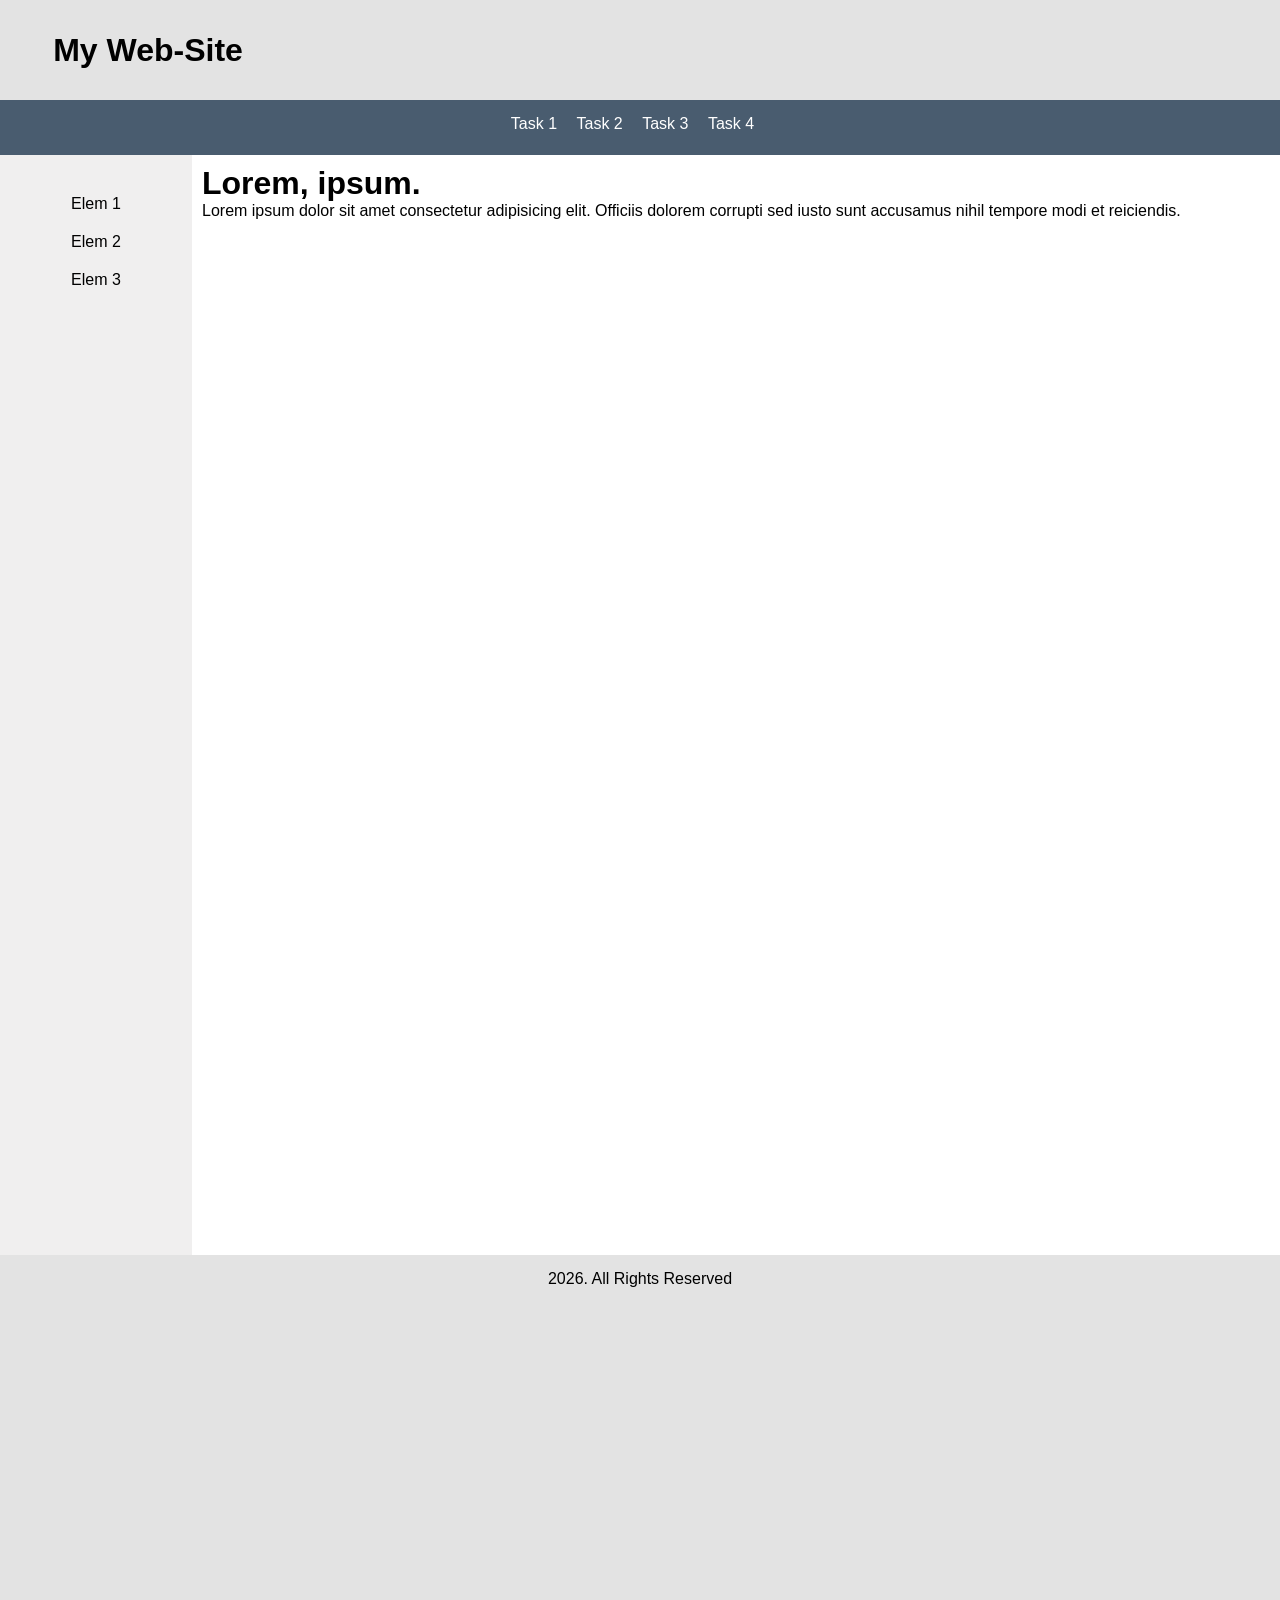
<file: index.html>
<!DOCTYPE html>
<html lang="en">
<head>
    <meta charset="UTF-8">
    <meta name="viewport" content="width=device-width, initial-scale=1.0">
    <title>Web-Site Layout</title>
    <link rel="stylesheet" href="styles.css">
</head>
<body>
    <div class="header">
        <h1 class="logo">
            My Web-Site
        </h1>
    </div>
    <nav class="navbar">
        <a href="https://mxx567.github.io/webtech1-assignment1/task1/index.html">Task 1</a>
        <a href="https://mxx567.github.io/webtech1-assignment1/index.html">Task 2</a>
        <a href="https://mxx567.github.io/webtech1-assignment1/task3/index.html">Task 3</a>
        <a href="https://mxx567.github.io/webtech1-assignment1/task4/index.html">Task 4</a>
    </nav>

    <div class="container">
        <div class="sidebar">
            <ul class="sidebarlist">
                <li>Elem 1</li>
                <li>Elem 2</li>
                <li>Elem 3</li>
            </ul>
        </div>
        <div class="content">
            <h1>
                Lorem, ipsum.
            </h1>
            <p>Lorem ipsum dolor sit amet consectetur adipisicing elit. Officiis dolorem corrupti sed iusto sunt accusamus nihil tempore modi et reiciendis.</p>
        </div>
    </div>
    <div class="footer">
        <p>2026. All Rights Reserved</p>
    </div>
</body>
</html>
</file>
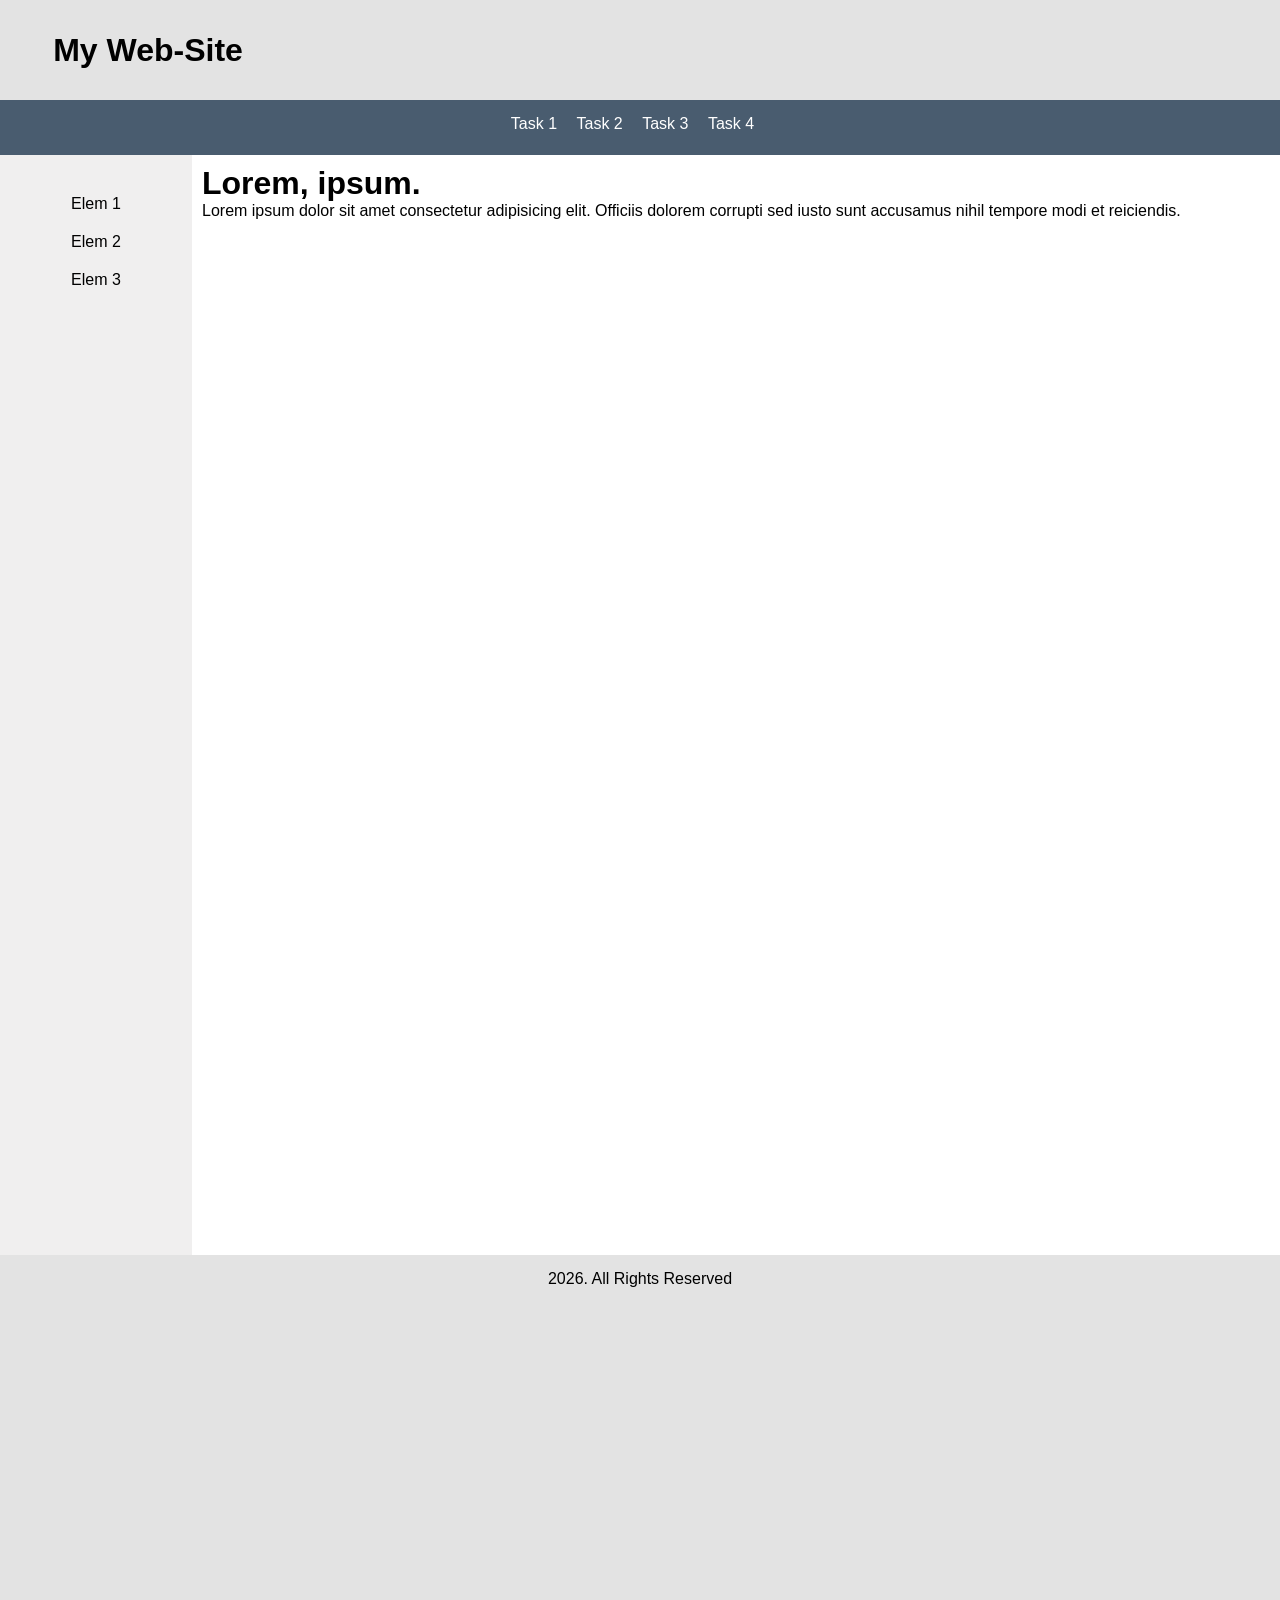
<file: task2/index.html>
<!DOCTYPE html>
<html lang="en">
<head>
    <meta charset="UTF-8">
    <meta name="viewport" content="width=device-width, initial-scale=1.0">
    <title>Web-Site Layout</title>
    <link rel="stylesheet" href="styles.css">
</head>
<body>
    <div class="header">
        <h1 class="logo">
            My Web-Site
        </h1>
    </div>
    <nav class="navbar">
        <a href="../task1/index.html">Task 1</a>
        <a href="../task2/index.html">Task 2</a>
        <a href="../task3/index.html">Task 3</a>
        <a href="../task4/index.html">Task 4</a>
    </nav>

    <div class="container">
        <div class="sidebar">
            <ul class="sidebarlist">
                <li>Elem 1</li>
                <li>Elem 2</li>
                <li>Elem 3</li>
            </ul>
        </div>
        <div class="content">
            <h1>
                Lorem, ipsum.
            </h1>
            <p>Lorem ipsum dolor sit amet consectetur adipisicing elit. Officiis dolorem corrupti sed iusto sunt accusamus nihil tempore modi et reiciendis.</p>
        </div>
    </div>
    <div class="footer">
        <p>2026. All Rights Reserved</p>
    </div>
</body>
</html>
</file>
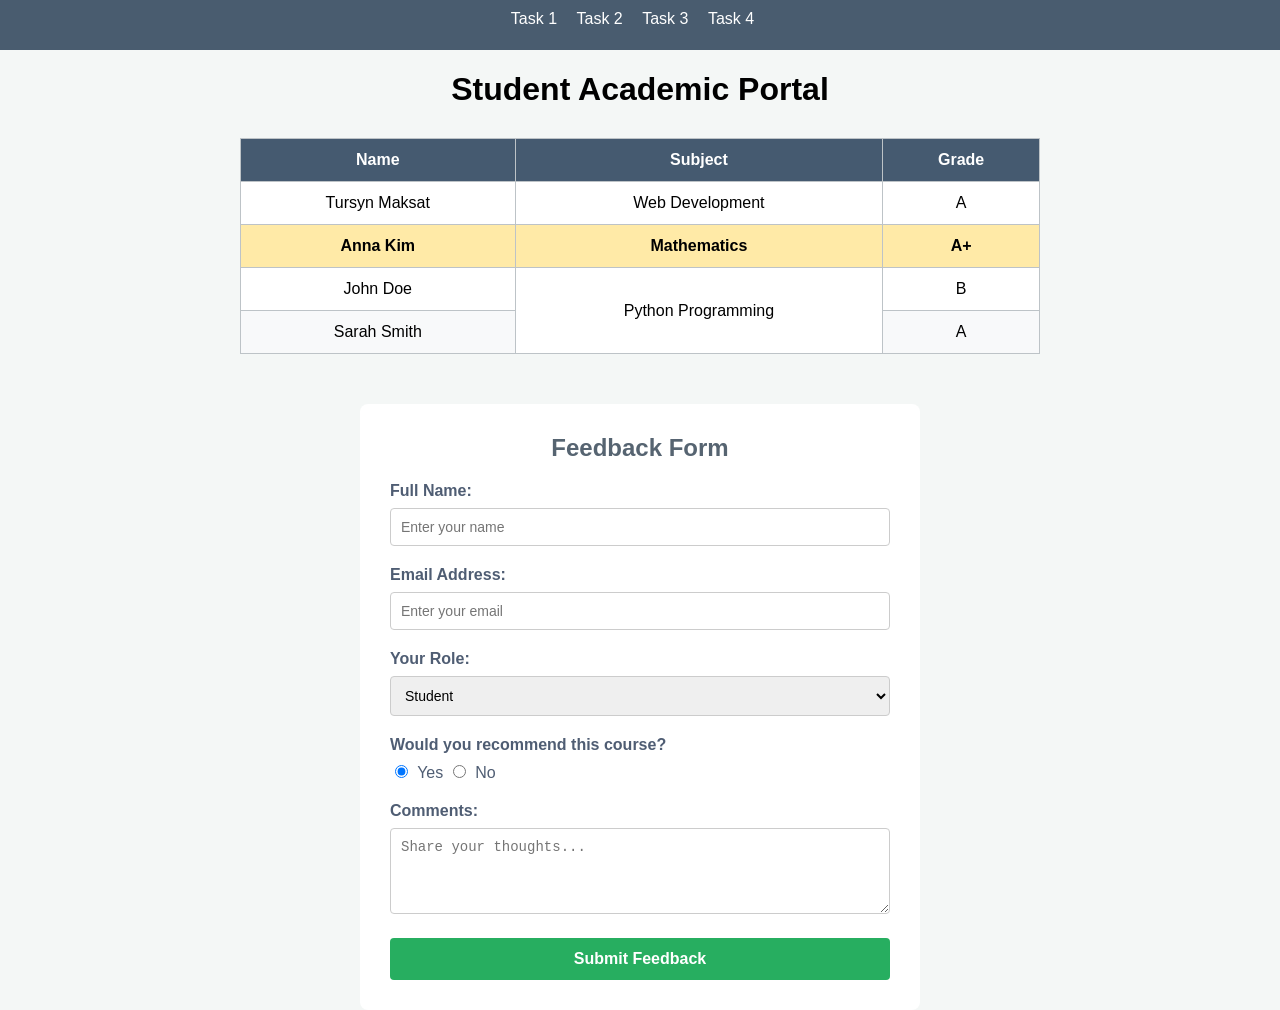
<file: task4/index.html>
<!DOCTYPE html>
<html lang="en">
<head>
    <meta charset="UTF-8">
    <meta name="viewport" content="width=device-width, initial-scale=1.0">
    <title>Task 4: Table and Form</title>
    <link rel="stylesheet" href="styles.css">
</head>
<body>
    <nav class="navbar">
        <a href="https://mxx567.github.io/webtech1-assignment1/task1/index.html">Task 1</a>
        <a href="https://mxx567.github.io/webtech1-assignment1/index.html">Task 2</a>
        <a href="https://mxx567.github.io/webtech1-assignment1/task3/index.html">Task 3</a>
        <a href="https://mxx567.github.io/webtech1-assignment1/task4/index.html">Task 4</a>
    </nav>

    <h1 id="main-title">Student Academic Portal</h1>

    <table class="grades-table">
        <thead>

            <tr>
                <th>Name</th>
                <th>Subject</th>
                <th>Grade</th>
            </tr>
        </thead>
        <tbody>
            <tr>
                <td>Tursyn Maksat</td>
                <td>Web Development</td>
                <td>A</td>
            </tr>
            <tr class="highlight-row">
                <td>Anna Kim</td>
                <td>Mathematics</td>
                <td>A+</td>
            </tr>
            <tr>
                <td>John Doe</td>
                <td rowspan="2">Python Programming</td>
                <td>B</td>
            </tr>
            <tr>
                <td>Sarah Smith</td>
                <td>A</td>
            </tr>
        </tbody>
    </table>


    <form class="feedback-form">
        <h2 id="form-heading">Feedback Form</h2>

        <div class="form-group">
            <label for="name">Full Name:</label>
            <input type="text" id="name" name="name" placeholder="Enter your name" required>
        </div>


        <div class="form-group">
            <label for="email">Email Address:</label>
            <input type="email" id="email" name="email" placeholder="Enter your email" required>
        </div>


        <div class="form-group">
            <label for="role">Your Role:</label>
            <select id="role" name="role">
                <option value="student">Student</option>
                <option value="teacher">Teacher</option>
                <option value="other">Other</option>
            </select>
        </div>

        <div class="form-group radio-group">
            <label>Would you recommend this course?</label>
            <div class="radio-options">
                <input type="radio" id="yes" name="recommend" value="yes" checked>
                <label for="yes" class="radio-label">Yes</label>
                
                <input type="radio" id="no" name="recommend" value="no">
                <label for="no" class="radio-label">No</label>
            </div>
        </div>


        <div class="form-group">
            <label for="comments">Comments:</label>
            <textarea id="comments" name="comments" rows="4" placeholder="Share your thoughts..."></textarea>
        </div>


        <button type="submit" class="submit-btn">Submit Feedback</button>
    </form>

</body>
</html>
</file>
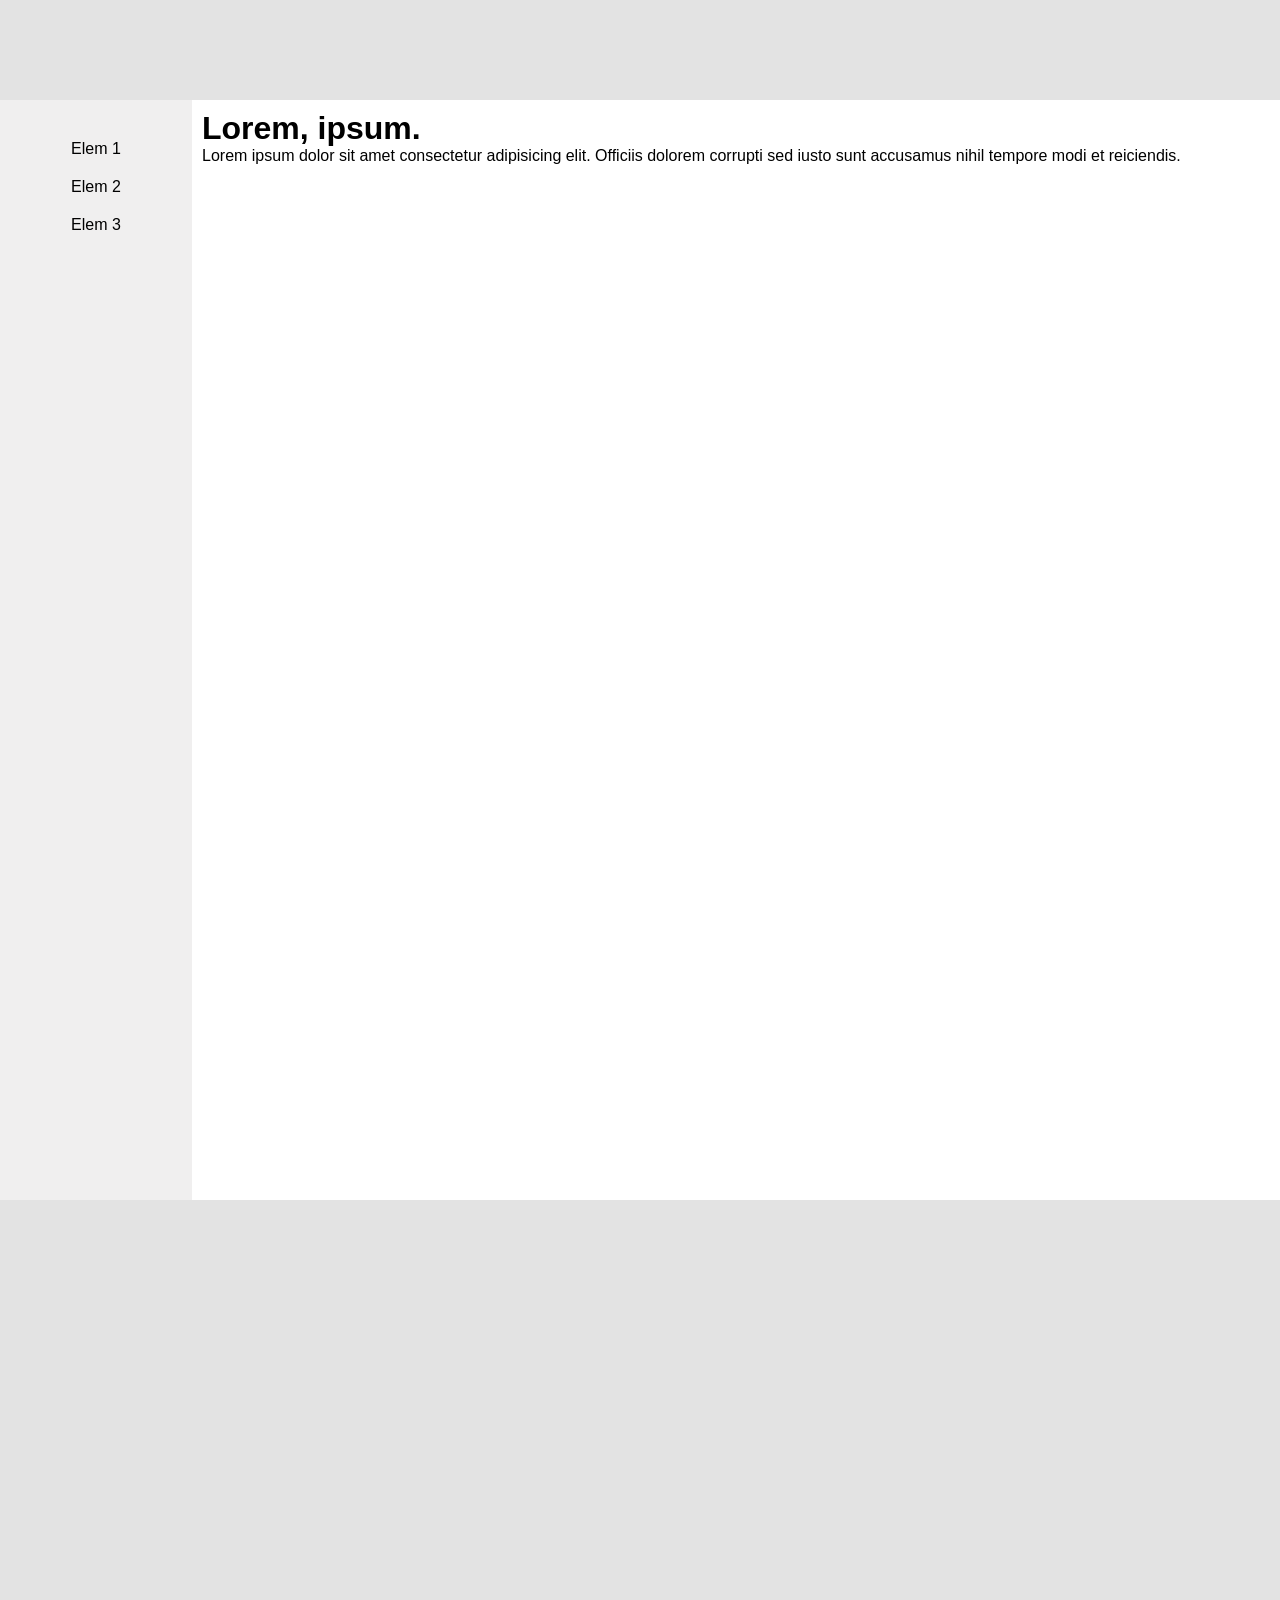
<file: task2/task2.html>
<!DOCTYPE html>
<html lang="en">
<head>
    <meta charset="UTF-8">
    <meta name="viewport" content="width=device-width, initial-scale=1.0">
    <title>Web-Site Layout</title>
    <link rel="stylesheet" href="styles.css">
</head>
<body>
    <div class="header">
        <div class = "logo">
        </div>
    </div>
    <div class="container">
        <div class="sidebar">
            <ul class="sidebarlist">
                <li>Elem 1</li>
                <li>Elem 2</li>
                <li>Elem 3</li>
            </ul>
        </div>
        <div class="content">
            <h1>
                Lorem, ipsum.
            </h1>
            <p>Lorem ipsum dolor sit amet consectetur adipisicing elit. Officiis dolorem corrupti sed iusto sunt accusamus nihil tempore modi et reiciendis.</p>
        </div>
    </div>
    <div class="footer">
    </div>
</body>
</html>
</file>
<file: styles.css>
* {
    margin: 0;
    padding: 0;
    font-family: Arial, sans-serif;
}

.header {
    width: 100%;
    height: 100px;
    background-color: rgb(227, 227, 227);
    align-content: center;
}

.logo {
    width: 256px;
    margin-left: 20px;
    text-align: center; 
    text-justify: center;
}

.sidebar {
    float: left;
    height: 1080px;
    width: 15%;
    background-color: rgb(240, 239, 239);
    padding-top: 20px;
    text-align: center; 
}

.sidebarlist li {
    list-style: none;
    margin-top: 20px;
}

.content {
    float: right; 
    width: 85%;
    padding-top: 10px;
}

.content h1, 
.content p {
    margin-left: 10px;
}

.footer {
    clear: both; 
    height: 400px;
    width: 100%;
    text-align: center;
    padding-top: 15px;
    background-color: rgb(227, 227, 227);
}

.navbar {
    background-color: #495c6f;
    text-align: center;
    padding-top: 15px;
    height: 40px;
}

.navbar a {
    display: inline-block; 
    color: #ffffff;
    text-decoration: none;
    margin-right: 15px;
    font-size: 16px;
    transition: 0.3s ease;
}

.navbar a:hover {
    background-color: #4a6683;
    color: #3498db;
}
</file>
<file: task2/styles.css>
* {
    margin: 0;
    padding: 0;
    font-family: Arial, sans-serif;
}

.header {
    width: 100%;
    height: 100px;
    background-color: rgb(227, 227, 227);
    align-content: center;
}

.logo {
    width: 256px;
    margin-left: 20px;
    text-align: center; 
    text-justify: center;
}

.sidebar {
    float: left;
    height: 1080px;
    width: 15%;
    background-color: rgb(240, 239, 239);
    padding-top: 20px;
    text-align: center; 
}

.sidebarlist li {
    list-style: none;
    margin-top: 20px;
}

.content {
    float: right; 
    width: 85%;
    padding-top: 10px;
}

.content h1, 
.content p {
    margin-left: 10px;
}

.footer {
    clear: both; 
    height: 400px;
    width: 100%;
    text-align: center;
    padding-top: 15px;
    background-color: rgb(227, 227, 227);
}

.navbar {
    background-color: #495c6f;
    text-align: center;
    padding-top: 15px;
    height: 40px;
}

.navbar a {
    display: inline-block; 
    color: #ffffff;
    text-decoration: none;
    margin-right: 15px;
    font-size: 16px;
    transition: 0.3s ease;
}

.navbar a:hover {
    background-color: #4a6683;
    color: #3498db;
}
</file>
<file: task4/styles.css>
body {
    font-family: Arial, sans-serif;
    background-color: #f4f7f6;
    margin: 0;
}


#main-title {
    text-align: center;
    margin-bottom: 30px;
}

.grades-table {
    width: 80%;
    max-width: 800px;
    margin: 0 auto 50px auto;
    border-collapse: collapse;
    background-color: #ffffff;
}

.grades-table th {
    background-color: #455a70;
    color: #ffffff;
    font-weight: bold;
}


.grades-table th, 
.grades-table td {
    border: 1px solid #bdc3c7;
    padding: 12px 15px;
    text-align: center; 
}

.grades-table tbody tr:nth-child(even) {
    background-color: #f8f9fa;
}

.grades-table tbody tr.highlight-row {
    background-color: #ffeaa7;
    font-weight: bold;
}




.feedback-form {
    max-width: 500px;         
    margin: 0 auto;          
    background-color: #ffffff; 
    padding: 30px;            
    border-radius: 8px;       

}

#form-heading {
    margin-top: 0;
    margin-bottom: 20px;
    color: #566471;
    text-align: center;
}

.form-group {
    margin-bottom: 20px;
}

.feedback-form label {
    display: block;
    margin-bottom: 8px;
    font-weight: bold; 
    color: #4f5d73;
}

.feedback-form input[type="text"],
.feedback-form input[type="email"],
.feedback-form select,
.feedback-form textarea {
    width: 100%;            
    padding: 10px;           
    border: 1px solid #ccc;
    border-radius: 4px;     
    font-size: 14px;
    box-sizing: border-box;  
}




.radio-options {
    gap: 15px;
    align-items: center;
}

.feedback-form input[type="radio"] {
    margin-right: 5px;
    cursor: pointer;
}


.feedback-form .radio-label {
    font-weight: normal;
    display: inline;
}

.submit-btn {
    width: 100%;
    background-color: #27ae60; 
    color: white;
    padding: 12px;
    border: none;
    border-radius: 4px;       
    font-size: 16px;
    font-weight: bold;
    cursor: pointer;
    transition: 0.3s ease; 
}

.submit-btn:hover {
    background-color: #219653;
}


.navbar {
    background-color: #495c6f;
    text-align: center;
    padding-top: 10px;
    height: 40px;
}

.navbar a {
    display: inline-block; 
    color: #ffffff;
    text-decoration: none;
    margin-right: 15px;
    font-size: 16px;
    transition: 0.3s ease;
}

.navbar a:hover {
    background-color: #4a6683;
    color: #3498db;
}
</file>
